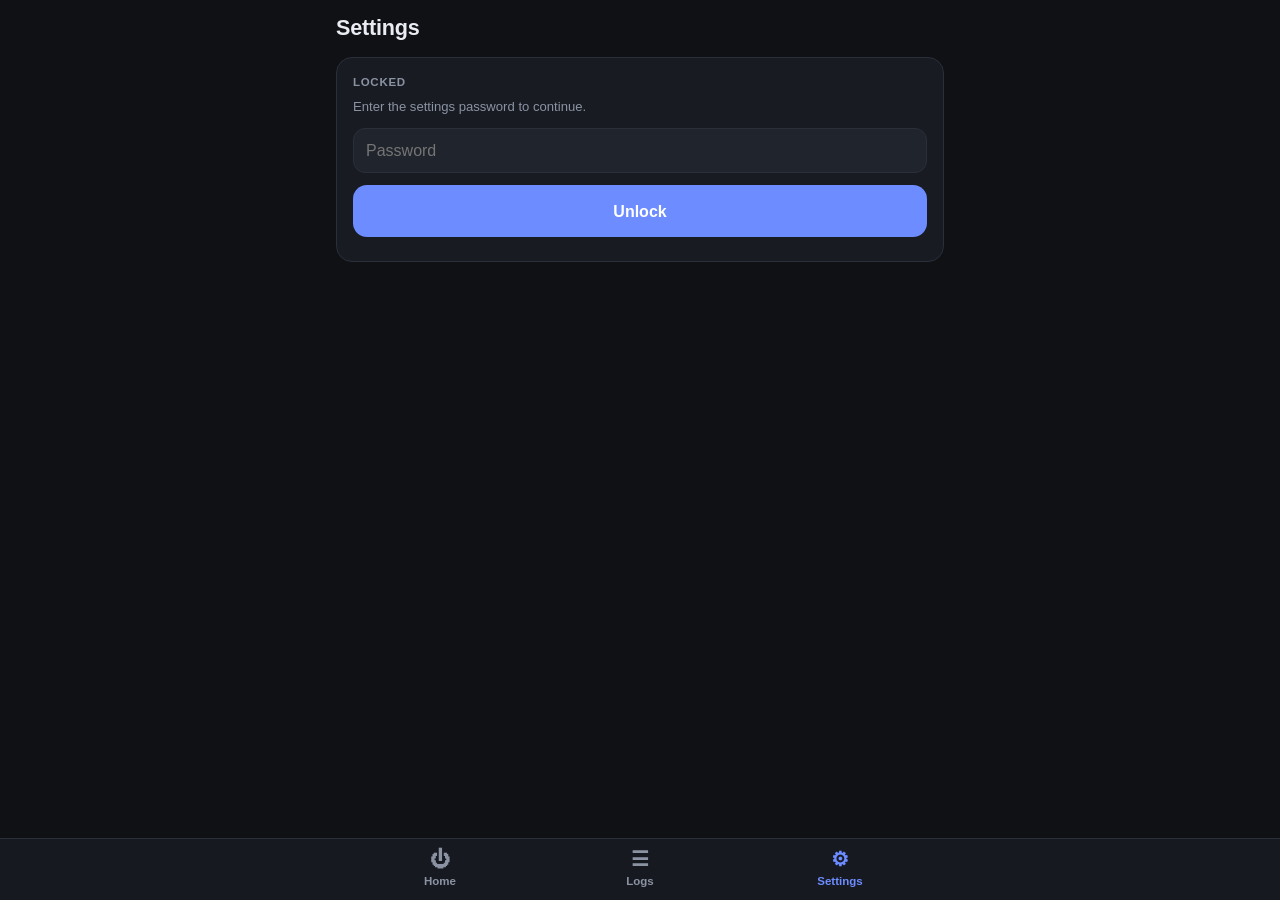
<file: templates/settings.html>
<!DOCTYPE html>
<html lang="en">
<head>
    <meta charset="UTF-8">
    <meta name="viewport" content="width=device-width, initial-scale=1, viewport-fit=cover">
    <title>Settings — Homelab Power</title>
    <link rel="manifest" href="/manifest.json">
    <meta name="apple-mobile-web-app-capable" content="yes">
    <meta name="apple-mobile-web-app-status-bar-style" content="black-translucent">
    <meta name="theme-color" content="#0f1115">
    <script>
        try { document.documentElement.dataset.theme = localStorage.getItem('homelab_pm_theme') || 'dark'; } catch (e) {}
    </script>
    <link rel="stylesheet" href="/static/app.css">
</head>
<body>
<div class="wrap">
    <header class="top">
        <h1>Settings</h1>
    </header>

    <!-- Login -->
    <form class="card" id="loginBox" autocomplete="on">
        <div class="label">Locked</div>
        <p class="muted small" style="margin-bottom:12px">Enter the settings password to continue.</p>
        <input type="password" id="loginPassword" placeholder="Password" autocomplete="current-password">
        <button class="btn block" style="margin-top:12px" type="submit">Unlock</button>
        <p id="loginErr" class="small" style="color:var(--red);margin-top:8px"></p>
    </form>

    <!-- Settings (hidden until authenticated) -->
    <div id="settingsContent" hidden>
        <div class="seg">
            <button class="active" data-panel="formPanel">Form</button>
            <button data-panel="yamlPanel">YAML</button>
        </div>

        <div id="formPanel">
            <div class="label" style="margin:4px 4px 8px">Devices</div>
            <div id="devicesContainer"></div>
            <button class="btn ghost block" id="addDeviceBtn">+ Add device</button>

            <div class="label" style="margin:20px 4px 8px">General</div>
            <div class="card">
                <strong>Quiet hours</strong>
                <p class="muted small">Wake-ups are blocked in this window.</p>
                <div class="grid2">
                    <div class="field"><label>From (hour)</label><input type="number" id="restrictedStart" min="0" max="23" inputmode="numeric"></div>
                    <div class="field"><label>Until (hour)</label><input type="number" id="restrictedEnd" min="0" max="23" inputmode="numeric"></div>
                </div>
            </div>
            <div class="card">
                <strong>Settings password</strong>
                <div class="field"><input type="password" id="newPassword" placeholder="Leave blank to keep the current one" autocomplete="new-password"></div>
            </div>
            <button class="btn wake block" id="saveAllBtn">Save settings</button>
        </div>

        <div id="yamlPanel" hidden>
            <p class="muted small" style="margin-bottom:10px">
                Edit <code>config.yaml</code> directly. Changes apply immediately.
            </p>
            <textarea id="yamlEditor" class="code" spellcheck="false" autocapitalize="off" autocomplete="off"></textarea>
            <button class="btn wake block" style="margin-top:12px" id="saveYamlBtn">Save YAML</button>
        </div>
    </div>
</div>

<nav class="nav">
    <a href="/#home"><span class="i">⏻</span>Home</a>
    <a href="/#logs"><span class="i">☰</span>Logs</a>
    <a href="/settings" class="active"><span class="i">⚙</span>Settings</a>
</nav>

<script>
(() => {
    'use strict';
    const $ = (s, el = document) => el.querySelector(s);
    const esc = (s) => String(s ?? '').replace(/[&<>"']/g, c => ({'&':'&amp;','<':'&lt;','>':'&gt;','"':'&quot;',"'":'&#39;'}[c]));

    let authToken = null;
    let devices = [];

    function authHeaders() {
        return { 'Content-Type': 'application/json', 'X-Settings-Password': authToken || '' };
    }

    let toastTimer;
    function toast(msg, isErr) {
        let el = $('.toast');
        if (!el) { el = document.createElement('div'); el.className = 'toast'; document.body.appendChild(el); }
        el.textContent = msg;
        el.style.background = isErr ? 'var(--red)' : '';
        el.style.color = isErr ? '#fff' : '';
        el.hidden = false;
        clearTimeout(toastTimer);
        toastTimer = setTimeout(() => { el.hidden = true; }, 3500);
    }

    // ===== Panels =====
    document.querySelectorAll('.seg button').forEach(b => b.addEventListener('click', () => {
        document.querySelectorAll('.seg button').forEach(x => x.classList.toggle('active', x === b));
        $('#formPanel').hidden = b.dataset.panel !== 'formPanel';
        $('#yamlPanel').hidden = b.dataset.panel !== 'yamlPanel';
        if (b.dataset.panel === 'yamlPanel') loadYaml();
    }));

    // ===== Login (password kept for this tab only, so a reload stays unlocked) =====
    async function unlock(pwd) {
        const resp = await fetch('/api/settings/auth', {
            method: 'POST',
            headers: { 'Content-Type': 'application/json', 'X-Settings-Password': pwd },
            body: JSON.stringify({ password: pwd }),
        });
        const data = await resp.json();
        if (!data.success) return false;
        authToken = pwd;
        try { sessionStorage.setItem('hpm_pwd', pwd); } catch (e) {}
        $('#loginBox').hidden = true;
        $('#settingsContent').hidden = false;
        await loadSettings();
        return true;
    }
    $('#loginBox').addEventListener('submit', async (e) => {
        e.preventDefault();
        try {
            if (!await unlock($('#loginPassword').value)) $('#loginErr').textContent = 'Wrong password';
        } catch (err) {
            $('#loginErr').textContent = 'Connection error';
        }
    });
    try {
        const saved = sessionStorage.getItem('hpm_pwd');
        if (saved) unlock(saved).catch(() => {});
    } catch (e) {}

    // ===== Load settings =====
    async function loadSettings() {
        try {
            const resp = await fetch('/api/settings', { headers: authHeaders() });
            const data = await resp.json();
            devices = data.devices || [];
            const rh = data.restricted_hours || { start: 2, end: 7 };
            $('#restrictedStart').value = rh.start;
            $('#restrictedEnd').value = rh.end;
            renderDevices();
        } catch (e) {
            toast('Failed to load settings', true);
        }
    }

    // ===== Device cards =====
    const field = (label, cls, value, opts = {}) => `
        <div class="field"><label>${label}</label>
            <input type="${opts.type || 'text'}" class="${cls}" value="${esc(value)}" placeholder="${esc(opts.ph || '')}"
                ${opts.type === 'number' ? 'inputmode="numeric"' : 'autocapitalize="off" autocorrect="off" spellcheck="false"'}>
            ${opts.help ? `<div class="help">${opts.help}</div>` : ''}
        </div>`;

    function renderDevices() {
        $('#devicesContainer').innerHTML = devices.map((d, idx) => `
            <div class="card device-card" data-idx="${idx}">
                <div class="dev-head">
                    <h2>${esc(d.name) || 'New device'}</h2>
                    <button class="btn ghost sm" data-delete="${idx}" style="color:var(--red)">Delete</button>
                </div>
                ${field('Name *', 'dev-name', d.name, { ph: 'Server' })}
                <div class="grid2">
                    ${field('IP address *', 'dev-ip', d.ip, { ph: '192.168.1.100' })}
                    ${field('MAC address *', 'dev-mac', d.mac, { ph: 'AA:BB:CC:DD:EE:FF' })}
                </div>

                <fieldset><legend>Shutdown over SSH</legend>
                    <p class="help muted small" style="margin-top:6px">Leave the key path empty to hide the shutdown button.</p>
                    ${field('SSH key path (on the Pi)', 'dev-ssh-key', d.ssh_key_path, { ph: '/home/pi/.ssh/id_ed25519' })}
                    <div class="grid2">
                        ${field('SSH user', 'dev-ssh-user', d.ssh_username, { ph: 'pi' })}
                        ${field('SSH port', 'dev-ssh-port', d.ssh_port || 22, { type: 'number' })}
                    </div>
                    ${field('Key passphrase', 'dev-ssh-pass', d.ssh_key_passphrase, { type: 'password', ph: '(optional)' })}
                    ${field('Shutdown command', 'dev-shutdown-cmd', d.shutdown_command || 'suspend-now', {
                        ph: 'suspend-now',
                        help: 'Runs on the device. Exit code 3 means "busy, not shutting down" (goodnight).' })}
                    ${field('Progress command', 'dev-status-cmd', d.status_command || '', {
                        ph: 'goodnight --progress',
                        help: 'Optional. Lets the dashboard show each shutdown step live.' })}
                </fieldset>

                <fieldset><legend>Plex via Tautulli</legend>
                    <div class="grid2">
                        ${field('Tautulli IP', 'dev-tautulli-ip', d.tautulli_ip, { ph: '192.168.1.100' })}
                        ${field('Tautulli port', 'dev-tautulli-port', d.tautulli_port || 8181, { type: 'number' })}
                    </div>
                    ${field('Tautulli API key', 'dev-tautulli-key', d.tautulli_apikey, { type: 'password' })}
                </fieldset>
            </div>`).join('');
    }

    $('#devicesContainer').addEventListener('click', (e) => {
        const del = e.target.closest('[data-delete]');
        if (del && confirm('Delete this device?')) {
            devices = collectDevices();
            devices.splice(+del.dataset.delete, 1);
            renderDevices();
        }
    });

    $('#addDeviceBtn').addEventListener('click', () => {
        devices = collectDevices();
        devices.push({
            name: '', ip: '', mac: '',
            ssh_key_path: '', ssh_port: 22, ssh_username: '', ssh_key_passphrase: '',
            shutdown_command: 'suspend-now', status_command: '',
            tautulli_ip: '', tautulli_port: 8181, tautulli_apikey: '',
        });
        renderDevices();
        $('#devicesContainer').lastElementChild.scrollIntoView({ behavior: 'smooth' });
    });

    function collectDevices() {
        return Array.from(document.querySelectorAll('.device-card')).map(card => {
            const v = (c) => (card.querySelector(c)?.value || '').trim();
            return {
                name: v('.dev-name'),
                ip: v('.dev-ip'),
                mac: v('.dev-mac'),
                ssh_key_path: v('.dev-ssh-key'),
                ssh_port: parseInt(v('.dev-ssh-port')) || 22,
                ssh_username: v('.dev-ssh-user'),
                ssh_key_passphrase: card.querySelector('.dev-ssh-pass')?.value || '',
                shutdown_command: v('.dev-shutdown-cmd') || 'suspend-now',
                status_command: v('.dev-status-cmd'),
                tautulli_ip: v('.dev-tautulli-ip'),
                tautulli_port: parseInt(v('.dev-tautulli-port')) || 8181,
                tautulli_apikey: v('.dev-tautulli-key'),
            };
        });
    }

    // ===== Save =====
    $('#saveAllBtn').addEventListener('click', async () => {
        const newPassword = $('#newPassword').value;
        const start = parseInt($('#restrictedStart').value), end = parseInt($('#restrictedEnd').value);
        const payload = {
            restricted_hours: { start: isNaN(start) ? 2 : start, end: isNaN(end) ? 7 : end },
            devices: collectDevices(),
        };
        if (payload.devices.some(d => !d.name)) return toast('Every device needs a name', true);
        if (new Set(payload.devices.map(d => d.name)).size !== payload.devices.length) return toast('Device names must be unique', true);
        if (newPassword) payload.settings_password = newPassword;

        try {
            const resp = await fetch('/api/settings', { method: 'POST', headers: authHeaders(), body: JSON.stringify(payload) });
            const data = await resp.json();
            if (data.success) {
                if (newPassword) {
                    authToken = newPassword;
                    try { sessionStorage.setItem('hpm_pwd', newPassword); } catch (e) {}
                    $('#newPassword').value = '';
                }
                toast('Settings saved');
                await loadSettings();
            } else {
                toast(data.message || 'Failed to save settings', true);
            }
        } catch (e) {
            toast('Connection error while saving', true);
        }
    });

    // ===== YAML editor =====
    async function loadYaml() {
        try {
            const resp = await fetch('/api/settings/yaml', { headers: authHeaders() });
            const data = await resp.json();
            $('#yamlEditor').value = data.yaml || '';
        } catch (e) {
            toast('Failed to load YAML', true);
        }
    }

    $('#saveYamlBtn').addEventListener('click', async () => {
        try {
            const resp = await fetch('/api/settings/yaml', {
                method: 'POST', headers: authHeaders(), body: JSON.stringify({ yaml: $('#yamlEditor').value }),
            });
            const data = await resp.json();
            if (data.success) { toast('YAML saved'); await loadSettings(); }
            else toast(data.message || 'Invalid YAML', true);
        } catch (e) {
            toast('Connection error while saving', true);
        }
    });
})();
</script>
</body>
</html>
</file>
<file: static/app.css>
/* Homelab Power Manager - shared styles (dashboard + settings). Mobile first. */
:root {
  --bg: #0f1115;
  --surface: #181b22;
  --surface-2: #20242d;
  --border: #2a2f3a;
  --text: #e9ecf2;
  --muted: #8b93a3;
  --accent: #6c8cff;
  --green: #3ecf8e;
  --red: #ff5c5c;
  --amber: #f5b14c;
  --night: #7c6cff;
  --radius: 16px;
  --tap: 52px;
  color-scheme: dark;
}
[data-theme="light"] {
  --bg: #f3f4f7;
  --surface: #ffffff;
  --surface-2: #eef0f4;
  --border: #dde1e8;
  --text: #161a22;
  --muted: #5f6878;
  --accent: #3d5fe0;
  --green: #12a46a;
  --red: #e03b3b;
  --amber: #c27d12;
  --night: #5b4ce0;
  color-scheme: light;
}

* { box-sizing: border-box; margin: 0; padding: 0; }
html { -webkit-text-size-adjust: 100%; }
body {
  font: 15px/1.45 -apple-system, BlinkMacSystemFont, "Segoe UI", Roboto, Arial, sans-serif;
  background: var(--bg);
  color: var(--text);
  min-height: 100vh;
  -webkit-tap-highlight-color: transparent;
}
.wrap {
  max-width: 640px;
  margin: 0 auto;
  padding: calc(env(safe-area-inset-top) + 12px) 16px calc(env(safe-area-inset-bottom) + 88px);
}
[hidden] { display: none !important; }

/* Top bar */
.top { display: flex; align-items: center; gap: 10px; margin-bottom: 14px; }
.top h1 { font-size: 1.35rem; font-weight: 700; flex: 1; letter-spacing: -0.01em; }
.icon-btn {
  width: 40px; height: 40px; border-radius: 50%;
  border: 1px solid var(--border); background: var(--surface); color: var(--text);
  font-size: 1.1rem; display: grid; place-items: center; cursor: pointer;
}
.top a.back { color: var(--accent); text-decoration: none; font-weight: 600; }

/* Cards */
.card {
  background: var(--surface);
  border: 1px solid var(--border);
  border-radius: var(--radius);
  padding: 16px;
  margin-bottom: 14px;
}
.muted { color: var(--muted); }
.small { font-size: 0.82rem; }

/* Banners */
.banner {
  border-radius: 12px; padding: 10px 14px; margin-bottom: 12px; font-size: 0.9rem;
  background: color-mix(in srgb, var(--amber) 14%, transparent); color: var(--amber);
}
.banner.err { background: color-mix(in srgb, var(--red) 14%, transparent); color: var(--red); }
.banner.ok { background: color-mix(in srgb, var(--green) 14%, transparent); color: var(--green); }

/* Buttons */
button { font: inherit; cursor: pointer; }
.btn {
  min-height: var(--tap); padding: 0 18px; border-radius: 14px; border: none;
  font-weight: 650; font-size: 1rem; color: #fff; background: var(--accent);
  display: inline-flex; align-items: center; justify-content: center; gap: 8px;
  transition: transform 0.08s, opacity 0.2s, background 0.2s;
}
.btn:active { transform: scale(0.98); }
.btn:disabled { opacity: 0.45; cursor: default; transform: none; }
.btn.block { width: 100%; }
.btn.wake { background: var(--green); }
.btn.sleep { background: var(--night); }
.btn.danger, .btn.confirm { background: var(--red); }
.btn.ghost { background: var(--surface-2); color: var(--text); }
.btn.sm { min-height: 38px; padding: 0 14px; font-size: 0.88rem; border-radius: 10px; }

/* Inputs - 16px so iOS Safari does not zoom on focus */
input, select, textarea {
  font: inherit; font-size: 16px; color: var(--text);
  background: var(--surface-2); border: 1px solid var(--border); border-radius: 12px;
  padding: 10px 12px; width: 100%; min-height: 44px;
}
input:focus, select:focus, textarea:focus { outline: 2px solid var(--accent); outline-offset: -1px; }

/* Status pill */
.pill {
  display: inline-flex; align-items: center; gap: 6px; padding: 4px 10px;
  border-radius: 999px; font-size: 0.8rem; font-weight: 650;
  background: var(--surface-2); color: var(--muted); white-space: nowrap;
}
.pill::before { content: ""; width: 8px; height: 8px; border-radius: 50%; background: currentColor; }
.pill.on { color: var(--green); background: color-mix(in srgb, var(--green) 14%, transparent); }
.pill.busy { color: var(--amber); background: color-mix(in srgb, var(--amber) 14%, transparent); }
.pill.busy::before { animation: pulse 1.2s infinite; }
@keyframes pulse { 50% { opacity: 0.3; } }

/* Device card */
.dev-head { display: flex; align-items: flex-start; justify-content: space-between; gap: 10px; }
.dev-head h2 { font-size: 1.2rem; font-weight: 700; }
.dev-sub { font-size: 0.85rem; color: var(--muted); margin-top: 2px; }
.dev-section { margin-top: 14px; }
.label {
  font-size: 0.72rem; font-weight: 700; letter-spacing: 0.06em; text-transform: uppercase;
  color: var(--muted); margin-bottom: 6px;
}
.stream {
  display: flex; gap: 10px; align-items: center; padding: 8px 10px;
  background: var(--surface-2); border-radius: 10px; margin-bottom: 6px;
}
.stream b { display: block; font-weight: 600; white-space: nowrap; overflow: hidden; text-overflow: ellipsis; }
.stream > div { min-width: 0; flex: 1; }
.stream .icon { font-size: 1.15rem; }
.row { display: flex; gap: 8px; align-items: center; }
.row > select { flex: 1; }
.sched {
  display: flex; align-items: center; gap: 10px; padding: 10px 12px; border-radius: 12px;
  background: color-mix(in srgb, var(--night) 14%, transparent);
}
.sched span { flex: 1; font-size: 0.9rem; }
.hint { font-size: 0.82rem; color: var(--muted); margin-top: 8px; text-align: center; }

/* Operation timeline */
.op { border-top: 1px solid var(--border); margin-top: 16px; padding-top: 14px; }
.op-head { display: flex; align-items: center; gap: 8px; margin-bottom: 8px; }
.op-head strong { flex: 1; font-size: 0.95rem; }
.timeline { list-style: none; position: relative; }
.timeline li {
  display: grid; grid-template-columns: 22px 1fr auto; gap: 8px; align-items: start;
  padding: 4px 0; font-size: 0.9rem;
}
.timeline .ico {
  width: 22px; height: 22px; border-radius: 50%; display: grid; place-items: center;
  font-size: 0.7rem; font-weight: 800; background: var(--surface-2); color: var(--muted);
}
.timeline .t { font-size: 0.75rem; color: var(--muted); font-variant-numeric: tabular-nums; padding-top: 2px; }
.lv-ok .ico, .lv-done .ico { background: color-mix(in srgb, var(--green) 18%, transparent); color: var(--green); }
.lv-busy .ico, .lv-warn .ico { background: color-mix(in srgb, var(--amber) 18%, transparent); color: var(--amber); }
.lv-error .ico { background: color-mix(in srgb, var(--red) 18%, transparent); color: var(--red); }
.lv-step .ico { color: var(--accent); }
.lv-busy, .lv-error { font-weight: 600; }
.spin {
  width: 12px; height: 12px; border-radius: 50%;
  border: 2px solid currentColor; border-right-color: transparent; animation: spin 0.8s linear infinite;
}
@keyframes spin { to { transform: rotate(360deg); } }
.op-actions { display: flex; gap: 8px; margin-top: 12px; }
.op-actions .btn { flex: 1; }

/* Segmented control / chips */
.seg { display: flex; background: var(--surface-2); border-radius: 12px; padding: 3px; margin-bottom: 12px; }
.seg button {
  flex: 1; min-height: 38px; border: none; border-radius: 10px; background: transparent;
  color: var(--muted); font-weight: 600;
}
.seg button.active { background: var(--surface); color: var(--text); box-shadow: 0 1px 3px rgba(0,0,0,0.2); }
.chips { display: flex; gap: 8px; overflow-x: auto; margin-bottom: 12px; padding-bottom: 2px; }
.chip {
  border: 1px solid var(--border); background: var(--surface); color: var(--text);
  border-radius: 999px; padding: 7px 14px; font-size: 0.88rem; white-space: nowrap;
}
.chip.active { background: var(--accent); border-color: var(--accent); color: #fff; }

/* Events list */
.day { font-size: 0.78rem; font-weight: 700; color: var(--muted); margin: 16px 4px 6px; text-transform: uppercase; letter-spacing: 0.05em; }
.events { list-style: none; background: var(--surface); border: 1px solid var(--border); border-radius: var(--radius); overflow: hidden; }
.events > li + li { border-top: 1px solid var(--border); }
.ev summary, .ev .ev-row { display: flex; gap: 12px; align-items: center; padding: 12px 14px; list-style: none; cursor: pointer; }
.ev summary::-webkit-details-marker { display: none; }
.ev .badge {
  width: 34px; height: 34px; border-radius: 10px; flex-shrink: 0; display: grid; place-items: center;
  font-size: 1rem; background: var(--surface-2);
}
.ev .badge.r-good { background: color-mix(in srgb, var(--green) 16%, transparent); }
.ev .badge.r-bad { background: color-mix(in srgb, var(--red) 16%, transparent); }
.ev .badge.r-warn { background: color-mix(in srgb, var(--amber) 16%, transparent); }
.ev-body { flex: 1; min-width: 0; }
.ev-title { font-weight: 600; font-size: 0.93rem; }
.ev-meta { font-size: 0.78rem; color: var(--muted); margin-top: 2px; }
.ev .chev { color: var(--muted); transition: transform 0.2s; }
.ev details[open] .chev { transform: rotate(90deg); }
.ev .timeline { padding: 0 14px 12px 60px; }

/* System log */
.syslog { list-style: none; font: 0.8rem/1.4 ui-monospace, "SF Mono", Menlo, Consolas, monospace; }
.syslog li { padding: 6px 2px; border-bottom: 1px solid var(--border); word-break: break-word; }
.syslog .lvl { font-weight: 700; margin-right: 6px; }
.syslog .lvl-WARNING { color: var(--amber); }
.syslog .lvl-ERROR, .syslog .lvl-CRITICAL { color: var(--red); }
.syslog time { color: var(--muted); margin-right: 6px; }
.empty { text-align: center; color: var(--muted); padding: 28px 0; }
.more { margin-top: 12px; }

/* Bottom navigation */
.nav {
  position: fixed; left: 0; right: 0; bottom: 0; z-index: 10;
  display: flex; justify-content: center;
  background: color-mix(in srgb, var(--surface) 92%, transparent);
  backdrop-filter: blur(12px); -webkit-backdrop-filter: blur(12px);
  border-top: 1px solid var(--border);
  padding-bottom: env(safe-area-inset-bottom);
}
.nav a {
  flex: 1; max-width: 200px; display: flex; flex-direction: column; align-items: center; gap: 2px;
  padding: 8px 0 10px; color: var(--muted); text-decoration: none; font-size: 0.72rem; font-weight: 600;
}
.nav a .i { font-size: 1.25rem; line-height: 1.2; }
.nav a.active { color: var(--accent); }

/* Settings form bits */
.field { margin-top: 12px; }
.field label { display: block; font-size: 0.82rem; font-weight: 600; color: var(--muted); margin-bottom: 5px; }
.field .help { font-size: 0.78rem; color: var(--muted); margin-top: 4px; }
.grid2 { display: grid; grid-template-columns: 1fr 1fr; gap: 0 12px; }
@media (max-width: 420px) { .grid2 { grid-template-columns: 1fr; } }
fieldset { border: none; border-top: 1px solid var(--border); margin-top: 16px; padding-top: 4px; }
legend { font-size: 0.72rem; font-weight: 700; letter-spacing: 0.06em; text-transform: uppercase; color: var(--muted); padding-right: 8px; }
textarea.code { font: 13px/1.5 ui-monospace, "SF Mono", Menlo, Consolas, monospace; min-height: 420px; }
.toast {
  position: fixed; left: 50%; bottom: calc(env(safe-area-inset-bottom) + 84px); transform: translateX(-50%);
  max-width: calc(100% - 32px); padding: 10px 16px; border-radius: 12px; z-index: 20;
  background: var(--text); color: var(--bg); font-weight: 600; font-size: 0.9rem;
  box-shadow: 0 6px 24px rgba(0,0,0,0.3);
}
</file>
